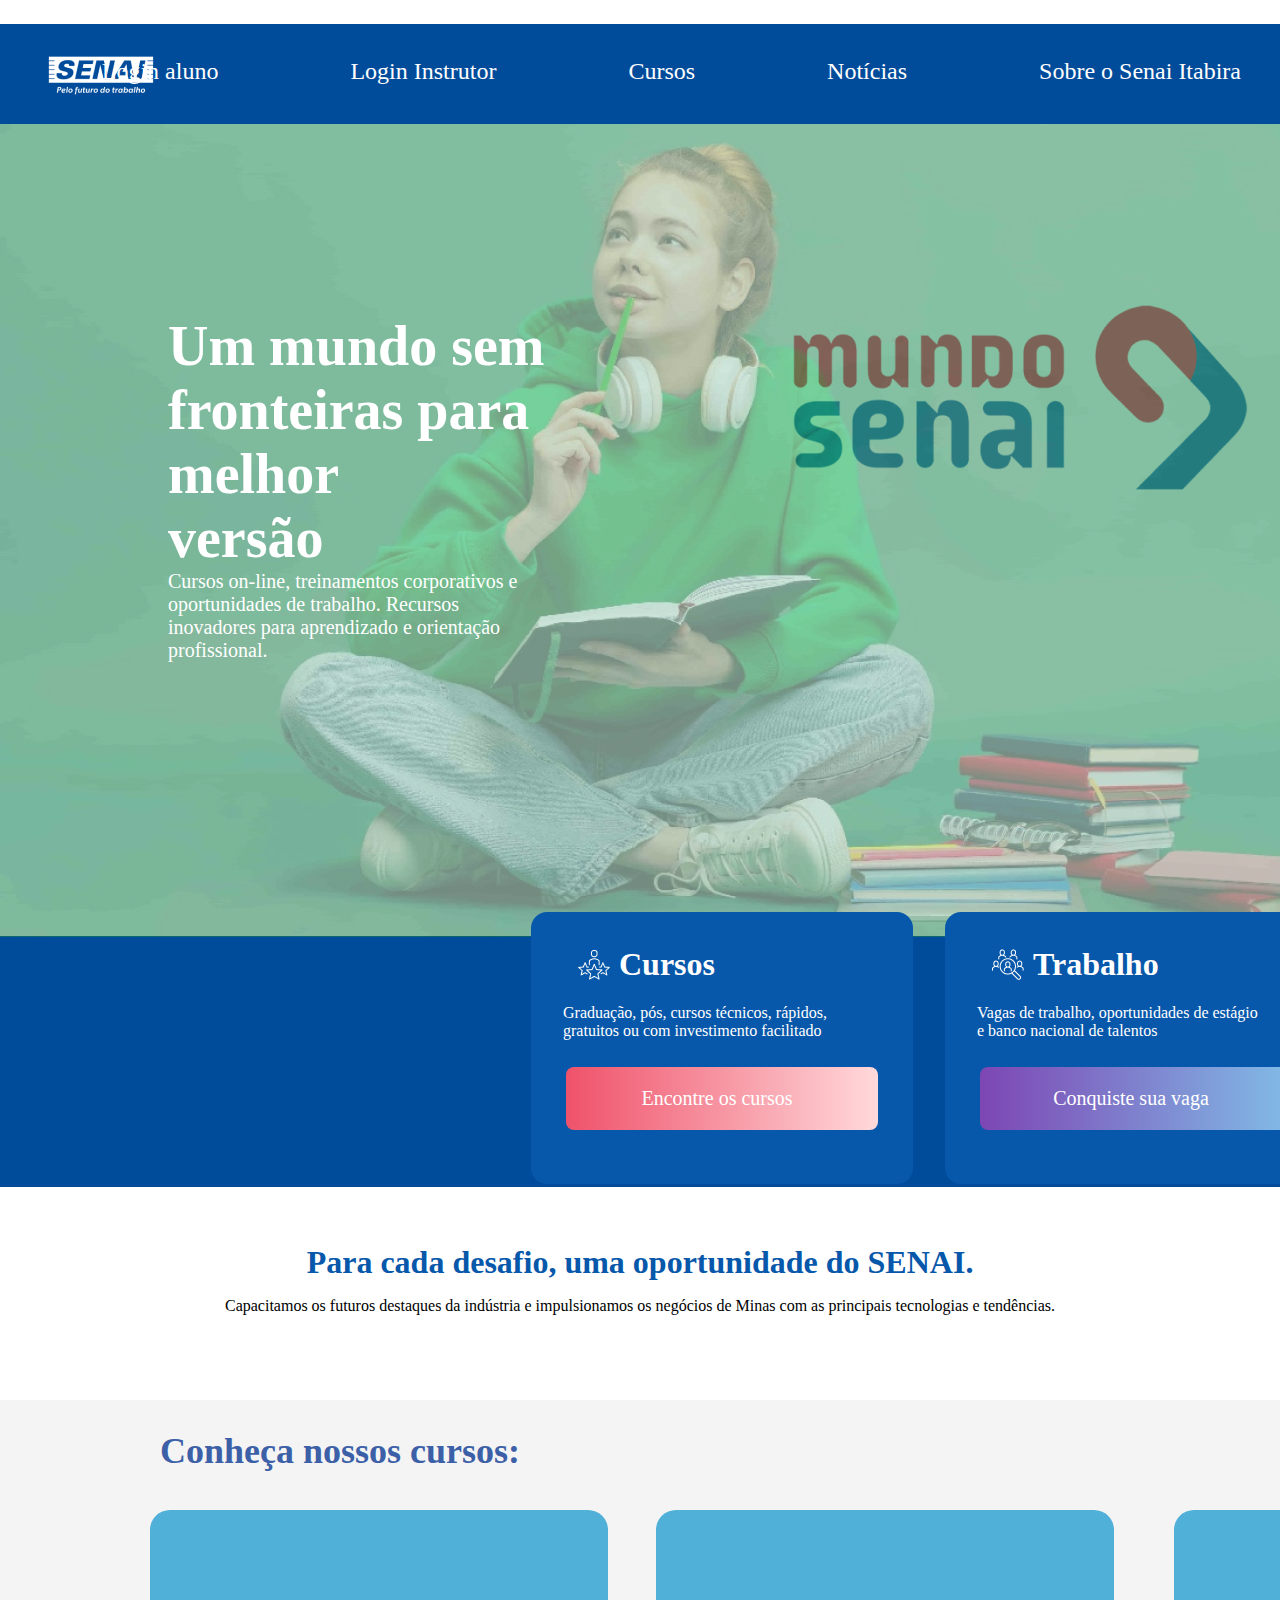
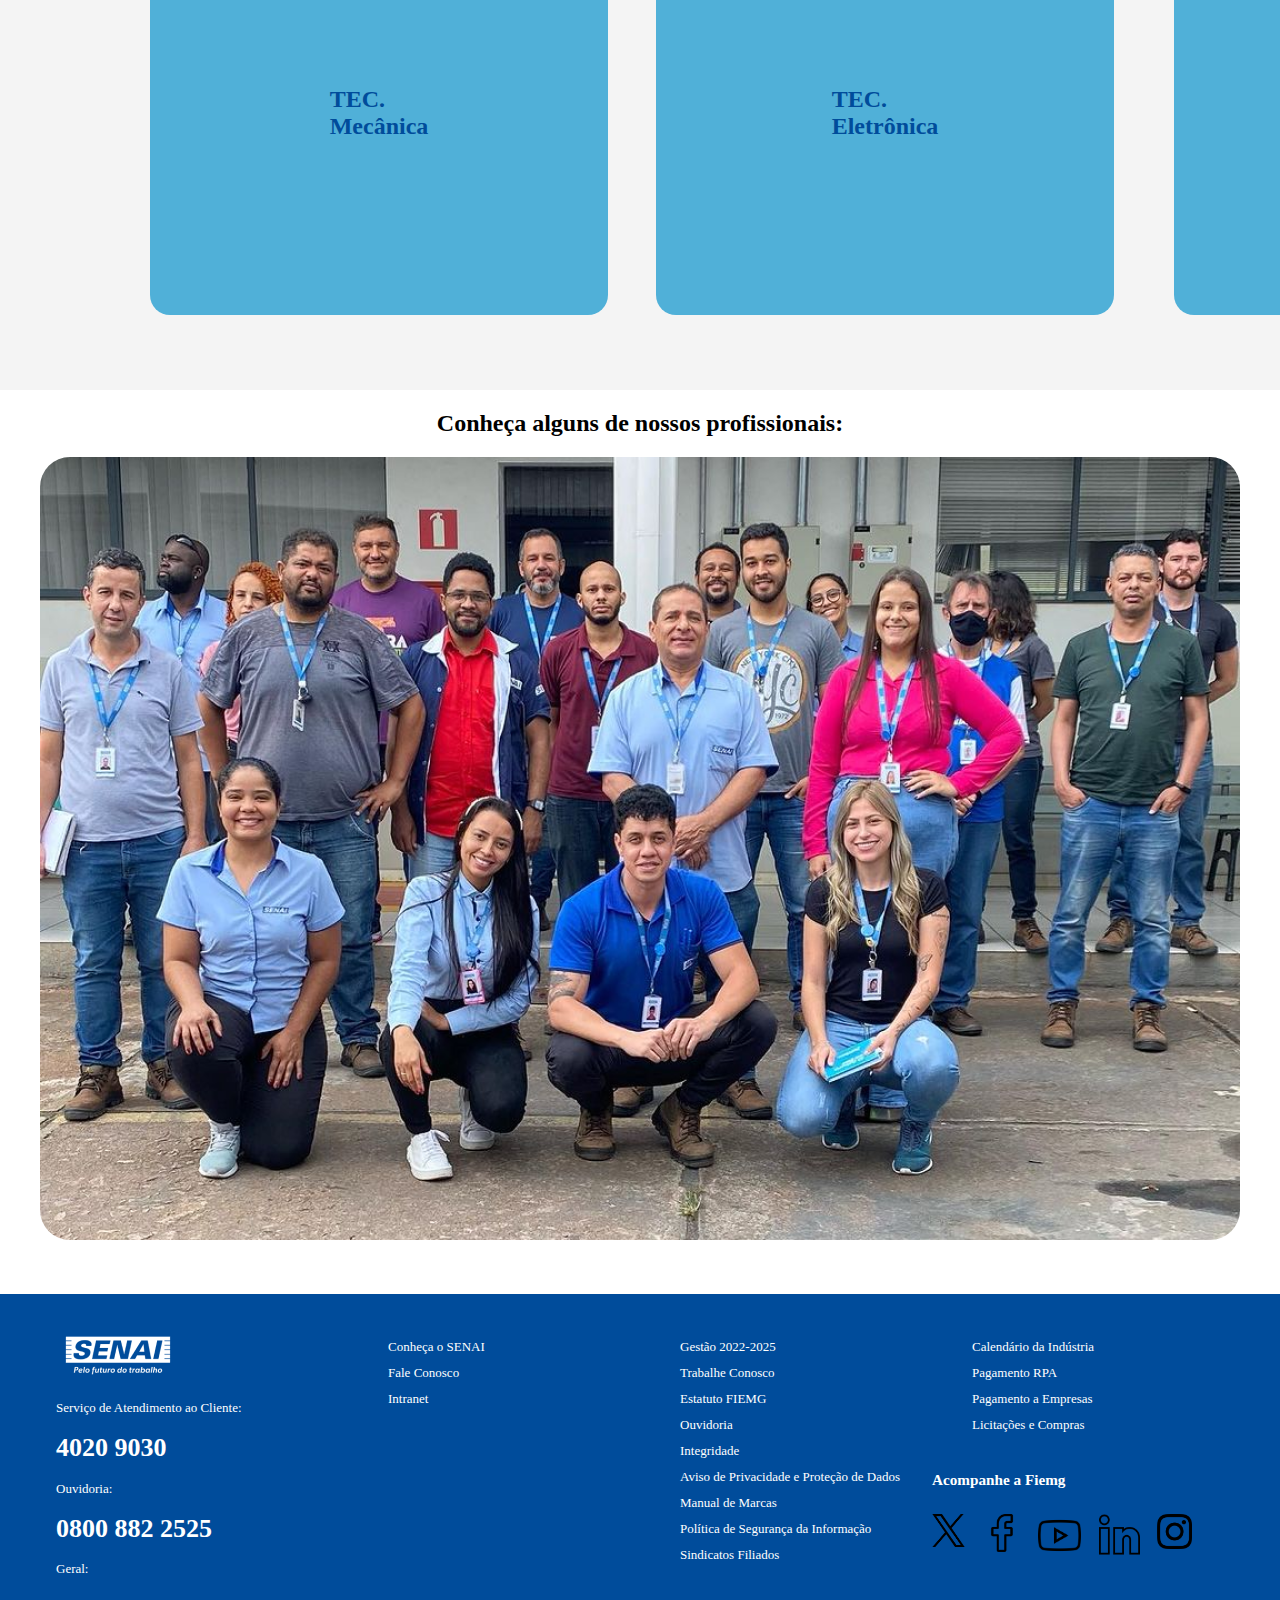
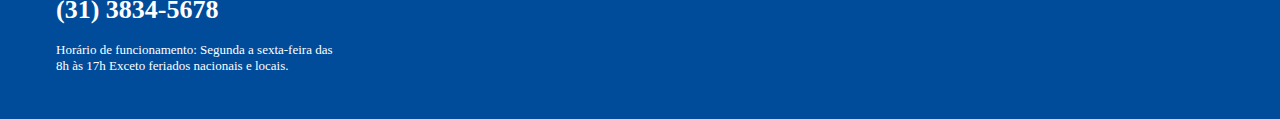
<file: index.html>
<!DOCTYPE html>
<html lang="pt-br">
<head>
    <meta charset="UTF-8">
    <meta name="viewport" content="width=device-width, initial-scale=1.0">
    <title>Senai</title>
    <link rel="stylesheet" href="style.css">
</head>
<body>
<header>


    <div class="Senai">
        <img src="image1.png" alt="Logo Senai">
    </div>
    <nav>
        <ul class="lista">
            <li><a href="aluno.html" class="link">Login aluno</a></li>
            <li><a href="instrutor.html" class="link">Login Instrutor</a></li>
            <li><a href="Cursos.html" class="link">Cursos</a></li>
            <li><a href="noticia.html" class="link">Notícias</a></li>
            <li><a href="sobre.html" class="link">Sobre o Senai Itabira</a></li>
        </ul>
    </nav>
</header>

<div class="img6">
    <img src="image2.png" alt="Banner Senai">
</div>

<div class="Banner">
    <div class="titulo">
        Um mundo sem<br> fronteiras para<br> melhor<br>versão
        <div class="txt">
            <span>
                Cursos on-line, treinamentos corporativos e<br> 
                oportunidades de trabalho. Recursos<br> 
                inovadores para aprendizado e orientação<br>
                profissional.
            </span>
            <div class="bx1">
                <img src="star.png" alt="Ícone de estrela">
                <div class="ttl">Cursos</div>
                <div class="txt2">
                    Graduação, pós, cursos técnicos, rápidos,<br>
                    gratuitos ou com investimento facilitado
                </div>
                <a href="Cursos.html" class="hu">
                    <div class="Encu">Encontre os cursos</div>
                </a>
            </div>
            <div class="bx2">
                <img src="lupa.png" alt="Ícone de lupa">
                <div class="ttl1">Trabalho</div>
                <div class="txt3">
                    Vagas de trabalho, oportunidades de estágio<br>
                    e banco nacional de talentos
                </div>
                <a href="#" class="hu">
                    <div class="Encu2">Conquiste sua vaga</div>
                </a>
            </div>
        </div>
    </div>
</div>

<div class="ms">
    <img src="image7.png" alt="Imagem ilustrativa">
</div>

<div class="fx"></div>

<div class="fx2">
    <div class="pcd">
        Para cada desafio, uma oportunidade do SENAI.
    </div>
    <div class="pde">
        Capacitamos os futuros destaques da indústria e 
        impulsionamos os negócios de Minas com as principais 
        tecnologias e tendências.
    </div>
</div>

<div class="fp">
    <div class="cnc">
        <h2>Conheça nossos cursos:</h2>
    </div>
</div>

<div class="fg">
    <div class="mec">
        <h2>TEC.<br>Mecânica</h2>
    </div>
    <div class="ele">
        <h2>TEC.<br>Eletrônica</h2>
    </div>
    <div class="aut">
        <h2>TEC.<br>Automação</h2>
    </div>
</div>

<div class="profissionais">
    <h2>Conheça alguns de nossos profissionais:</h2>
    <img src="senai.png" alt="Profissionais Senai">
</div>

<footer>
    <div id="footer_content">
        <div id="footer_contacts">
            <img src="image1.png" alt="Logo Senai">
            <p>Serviço de Atendimento ao Cliente:</p>
            <h1>4020 9030</h1>
            <p>Ouvidoria:</p>
            <h1>0800 882 2525</h1>
            <p>Geral:</p>
            <h1>(31) 3834-5678</h1>
            <p>Horário de funcionamento:
                Segunda a sexta-feira das 8h às 17h
                Exceto feriados nacionais e locais.</p>
        </div>
        <ul class="footer_list1">
            <li><a href="#" class="footer_link">Conheça o SENAI</a></li>
            <li><a href="#" class="footer_link">Fale Conosco</a></li>
            <li><a href="#" class="footer_link">Intranet</a></li>
        </ul>
        <ul class="footer_list2">
            <li><a href="#" class="footer_link">Gestão 2022-2025</a></li>
            <li><a href="#" class="footer_link">Trabalhe Conosco</a></li>
            <li><a href="#" class="footer_link">Estatuto FIEMG</a></li>
            <li><a href="#" class="footer_link">Ouvidoria</a></li>
            <li><a href="#" class="footer_link">Integridade</a></li>
            <li><a href="#" class="footer_link">Aviso de Privacidade e Proteção de Dados</a></li>
            <li><a href="#" class="footer_link">Manual de Marcas</a></li>
            <li><a href="#" class="footer_link">Política de Segurança da Informação</a></li>
            <li><a href="#" class="footer_link">Sindicatos Filiados</a></li>
        </ul>
        <div class="final">
            <ul class="footer_list3">
                <li><a href="#" class="footer_link">Calendário da Indústria</a></li>
                <li><a href="#" class="footer_link">Pagamento RPA</a></li>
                <li><a href="#" class="footer_link">Pagamento a Empresas</a></li>
                <li><a href="#" class="footer_link">Licitações e Compras</a></li>
            </ul>
            <h3>Acompanhe a Fiemg</h3>
            <div id="footer_social_media">
                <a href="#" class="footer-link" id="twitter">
                    <img src="x.png" alt="Twitter" height="33px">
                </a>
                <a href="#" class="footer-link" id="facebook">
                    <img src="face.png" alt="Facebook" height="38px">
                </a>
                <a href="#" class="footer-link" id="youtube">
                    <img src="you.png" alt="YouTube" height="43">
                </a>
                <a href="#" class="footer-link" id="Linkedin">
                    <img src="ln.png" alt="LinkedIn" height="41">
                </a>
                <a href="#" class="footer-link" id="instagram">
                    <img src="instagram.png" alt="Instagram" height="35px">
                </a>
            </div>
        </div>
    </div>
</footer>

</body>
</html>
</file>
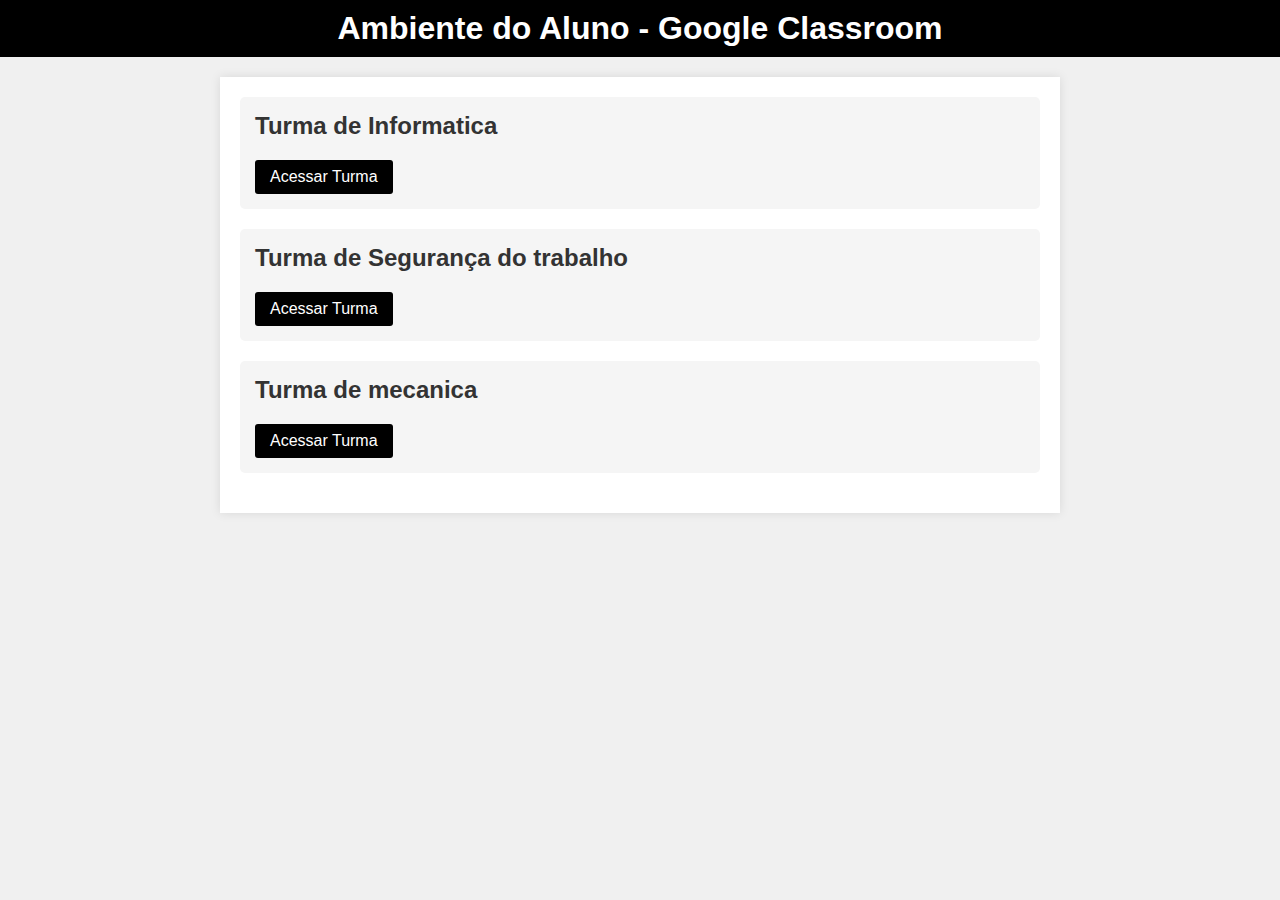
<file: aluno.html>
<!DOCTYPE html>
<html lang="pt-br">
<head>
    <meta charset="UTF-8">
    <meta name="viewport" content="width=device-width, initial-scale=1.0">
    <title>Google Classroom - Ambiente do Aluno</title>
    <link rel="stylesheet" href="stylee.css">
</head>
<body>
    <header>
        <h1>Ambiente do Aluno - Google Classroom</h1>
    </header>
    
    <main>
        <section class="turma">
            <h2>Turma de Informatica</h2>
           
            <a href="#" class="btn">Acessar Turma</a>
        </section>
        
        <section class="turma">
            <h2>Turma de Segurança do trabalho</h2>
         
            <a href="#" class="btn">Acessar Turma</a>
        </section>
        
        <section class="turma">
            <h2>Turma de mecanica</h2>
            
            <a href="#" class="btn">Acessar Turma</a>
        </section>
    </main>
</body>
</html>
</file>
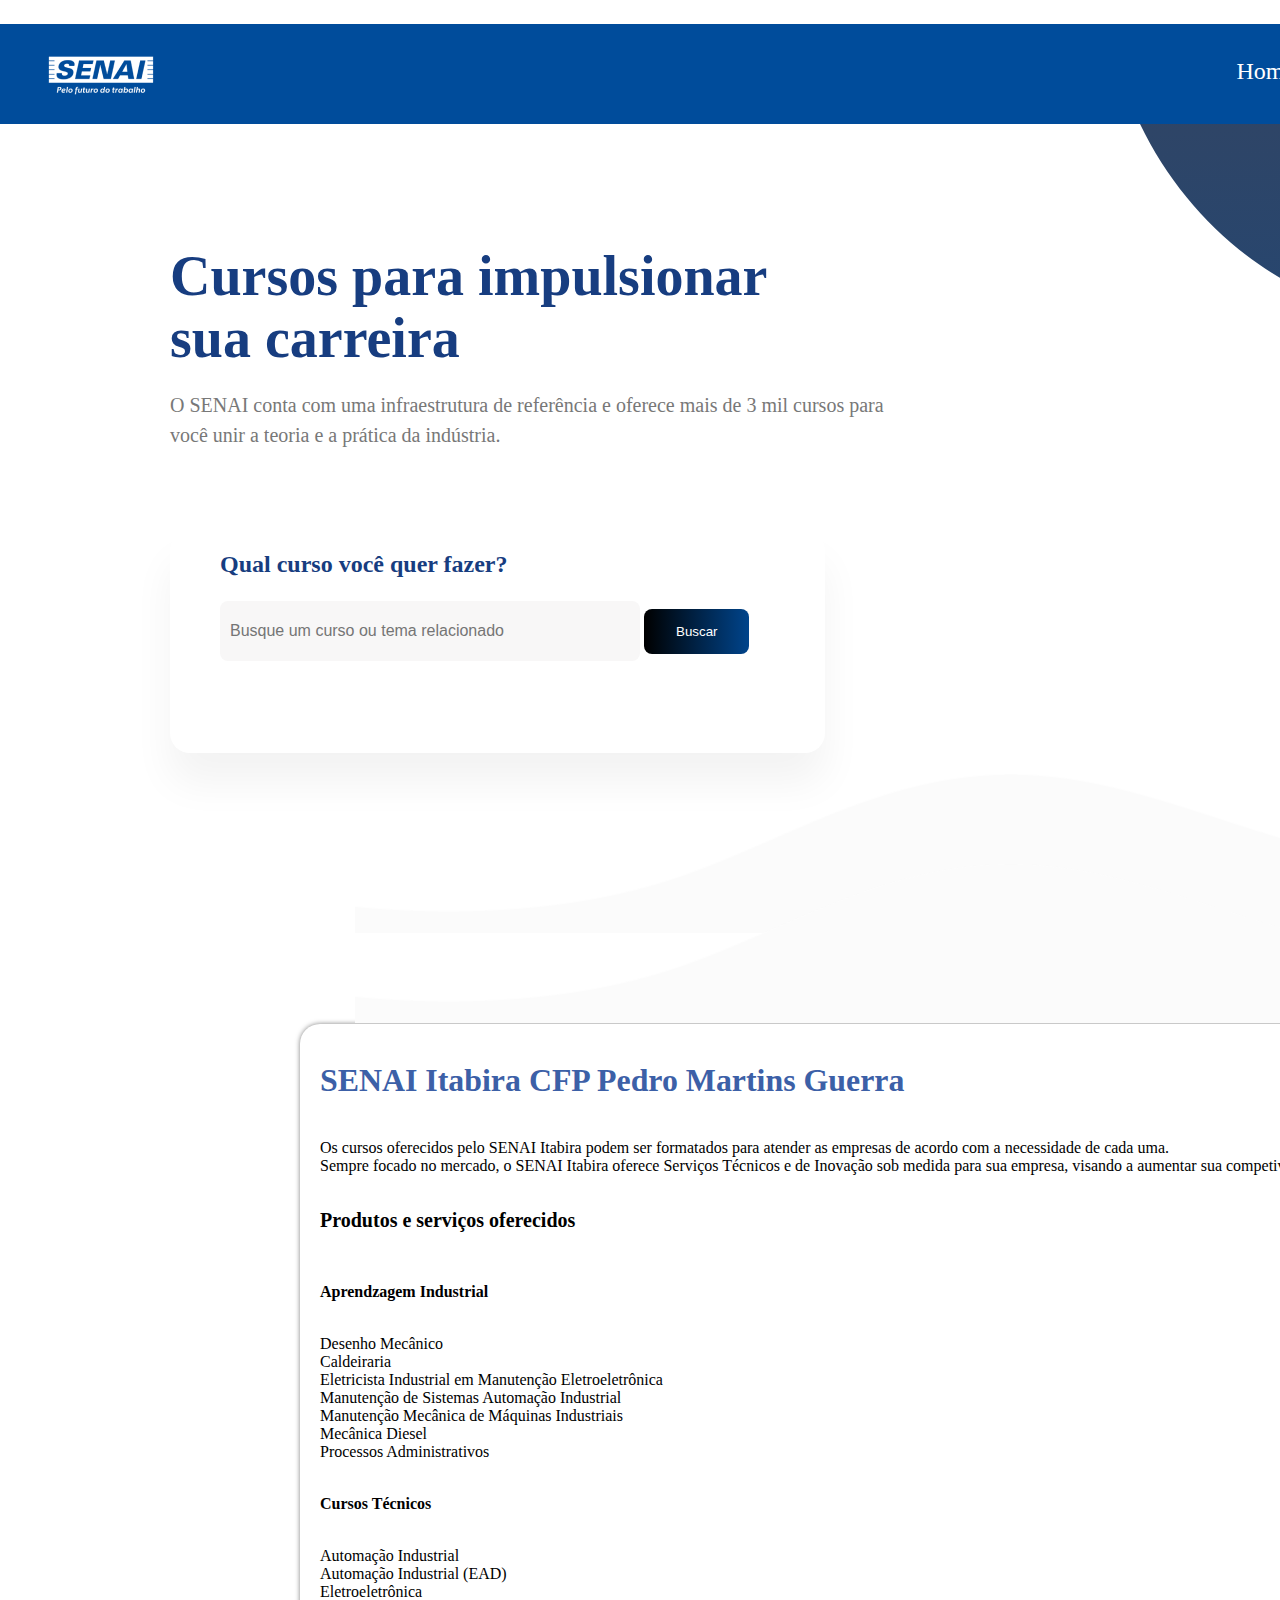
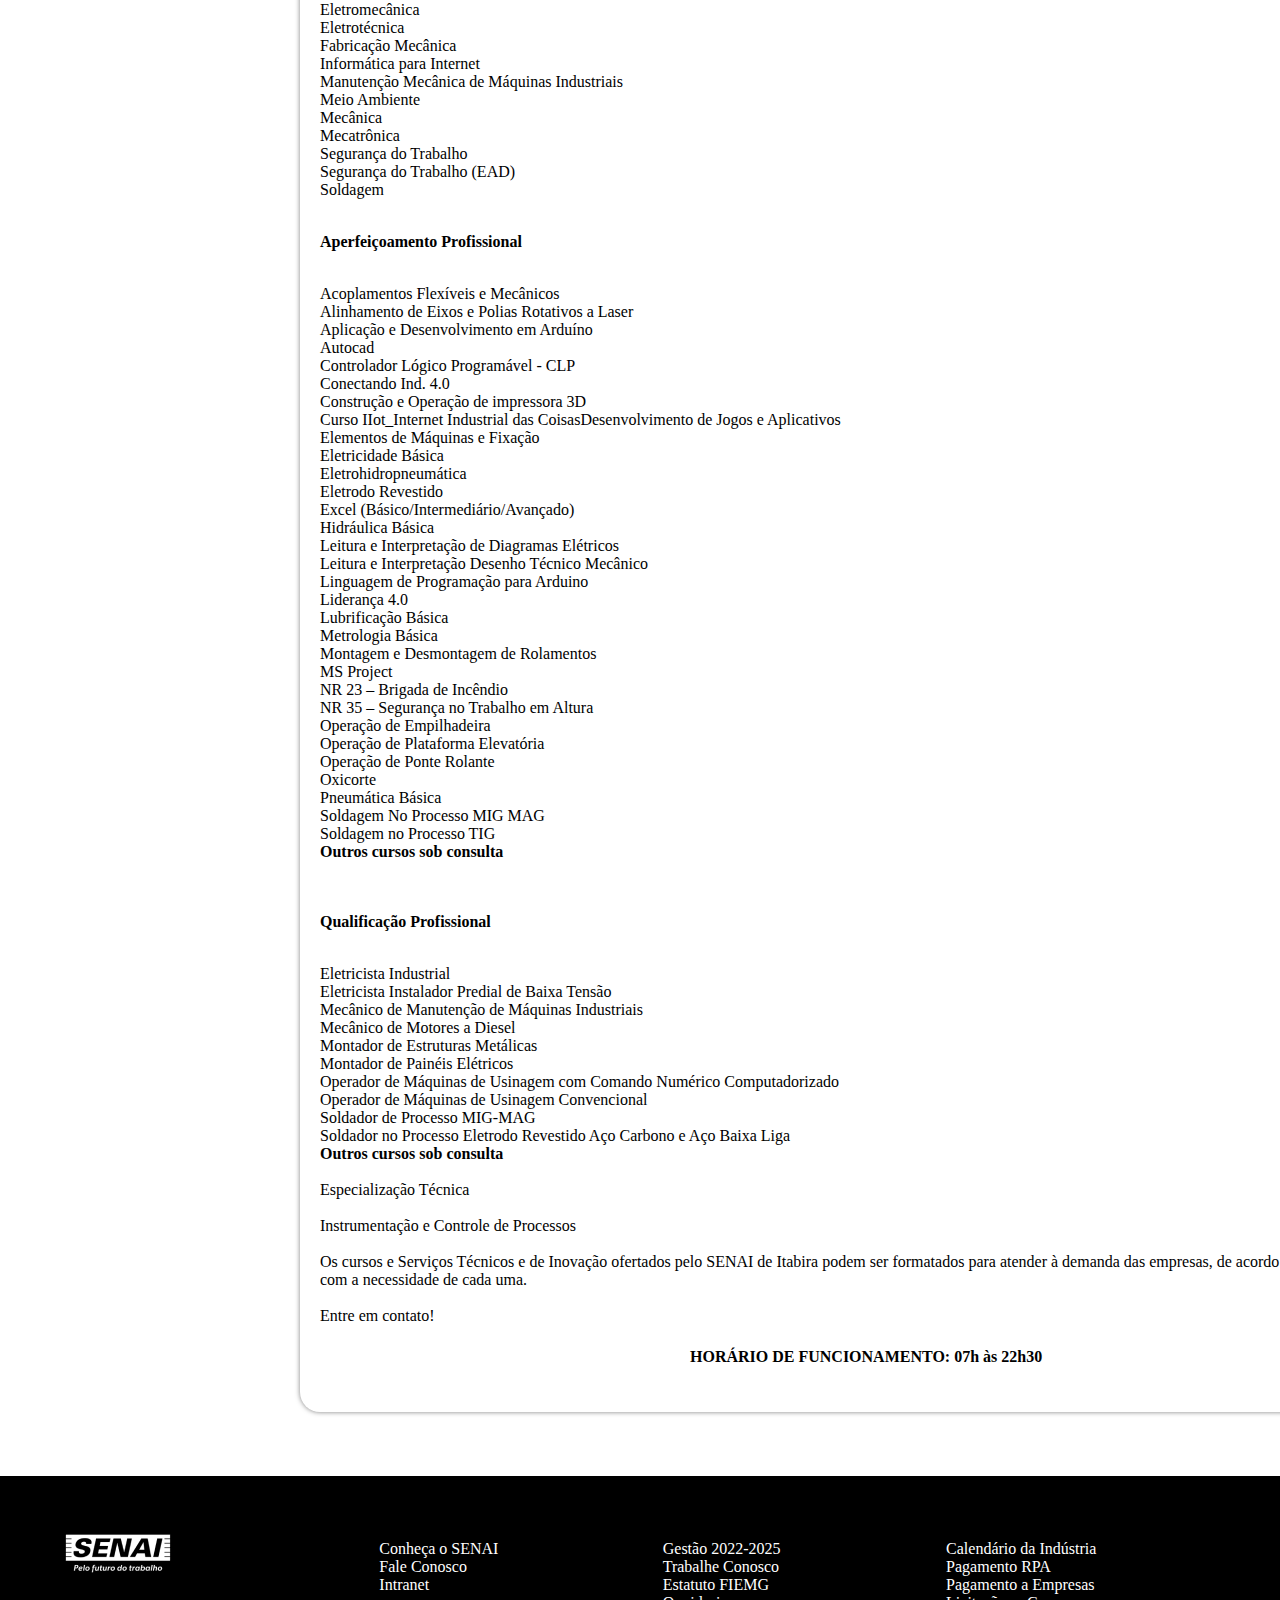
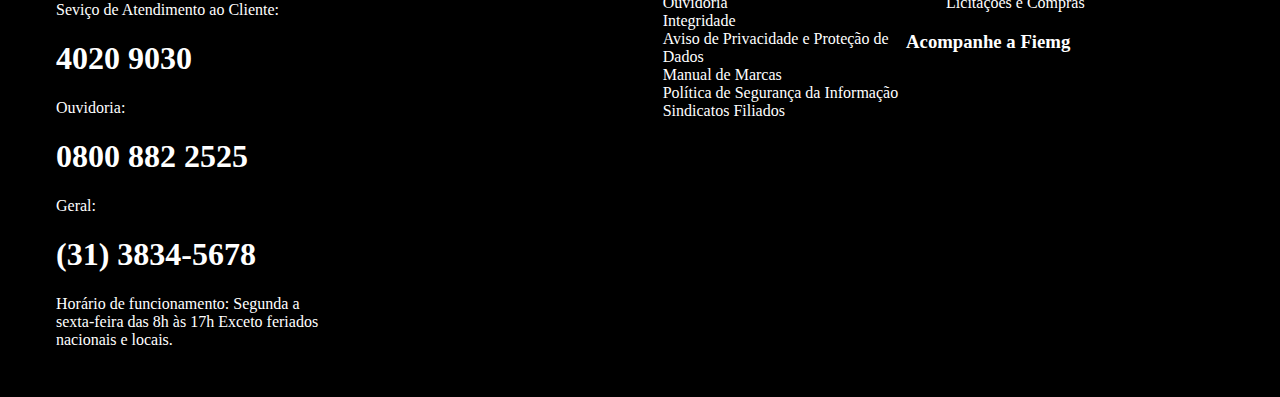
<file: Cursos.html>
<!DOCTYPE html>
<html lang="pt-br" >
    <head>
    <meta charset="UTF-8">
    <title>Cursos</title>
    <link rel="stylesheet" href="stylec.css">
  </head>
  <body>
    <header>
        <div class="Senai">
            <img src="image1.png" alt="">
          </div>
          <a href="" class="link">
            <ul class="lista">
              <li><a href="index.html" class="link">Home</a></li>
              <li><a href="noticia.html" class="link">Noticias</a></li>
              <li>Sobre o Senai Itabira</li>
            </ul>
          </a>
    </header>
    <div class="pgn">
      <div class="v1">
        <svg xmlns="http://www.w3.org/2000/svg" width="860" height="898" viewBox="0 0 860 898" fill="none">
          <path d="M48.108 -387.332C-4.56011 -279.155 -14.1067 -150.076 22.5604 -42.5512C59.2405 64.9398 141.541 149.056 242.38 182.044C327.536 209.912 431.22 207.196 488.102 279.706C535.097 339.61 534.391 434.241 581.236 494.246C646.785 578.156 778.921 564.16 851.318 640.927C995.78 794.063 1026.14 897.272 1256.12 943.431L1678.58 139.854L48.108 -387.332Z" fill="url(#paint0_linear_43_15)"/>
          <defs>
          <linearGradient id="paint0_linear_43_15" x1="1433.07" y1="1132.49" x2="1407.31" y2="-804.413" gradientUnits="userSpaceOnUse">
          <stop stop-color="#004C9B"/>
          <stop offset="0.9999" stop-color="#4E4043"/>
          <stop offset="1" stop-color="#F57C83"/>
          </linearGradient>
          </defs>
          </svg>
      </div>
      <div class="v2">
        <svg xmlns="http://www.w3.org/2000/svg" width="639" height="852" viewBox="0 0 639 852" fill="none">
          <path d="M53.177 -607C1.66663 -526.333 -12.9594 -423.121 14.1216 -331.326C41.1608 -239.553 109.428 -160.773 196.419 -120.919C269.897 -87.2692 361.126 -75.9384 407.608 -9.8197C446 44.7845 440.821 121.264 479.117 175.956C532.671 252.404 649.43 258.329 709.351 329.882C771.743 404.37 748.353 515.357 766.04 610.865C786.392 720.534 869.446 816.271 975.131 851.879L1460.35 32.3127L53.177 -607Z" fill="url(#paint0_linear_43_16)"/>
          <defs>
          <linearGradient id="paint0_linear_43_16" x1="1036.13" y1="1013.29" x2="1184.94" y2="-958.97" gradientUnits="userSpaceOnUse">
          <stop stop-color="#004C9B"/>
          <stop offset="0.9999" stop-color="#173D80"/>
          <stop offset="1" stop-color="#F57C83"/>
          </linearGradient>
          </defs>
          </svg>
      </div>
      <div class="v3">
        <svg xmlns="http://www.w3.org/2000/svg" width="672" height="883" viewBox="0 0 672 883" fill="none">
          <path d="M498.013 315.903L325.442 133.027C325.442 133.027 302.105 114.066 278.147 106.115L260.342 104.892C220.42 103.669 192.782 133.639 194.012 132.416C141.806 203.976 197.693 252.907 197.693 252.907L327.282 387.464C346.938 402.755 359.832 425.997 359.832 452.297C359.832 497.557 322.981 533.643 277.538 533.643C254.81 533.643 233.935 524.469 219.19 509.79L218.58 510.402L93.2921 387.464C88.9907 383.183 68.1041 361.164 64.4232 356.883C25.7316 311.622 2.39355 252.906 2.39355 189.296C2.39355 101.222 46.6075 23.5454 115.399 -24.7732C116.629 -24.7732 117.239 -25.3849 117.86 -25.9965C119.079 -26.6081 120.31 -27.8314 121.54 -28.4431C157.161 -51.6849 186.64 -60.2477 186.64 -60.2477C260.342 -83.4896 322.371 -71.8686 369.045 -51.6849C397.914 -40.0639 423.701 -22.9384 446.428 -2.75462C454.41 3.97328 477.747 30.5825 477.747 30.5825L722.801 302.145C722.801 302.145 880.639 451.994 716.66 612.241L457.481 881.358H213.048C213.669 880.135 214.888 879.523 215.509 878.3L579.088 513.157C579.088 513.157 632.514 453.829 574.177 396.336L498.024 315.602" stroke="#004C9B" stroke-width="3.04713"/>
          </svg>
      </div>
      <div class="v4">
        <img src="cara.png" alt="">
      </div>
      <div class="v5">
        <img src="onda.png" alt="">
      </div>
      <div class="v6">
        <img src="onda.png" alt="">
      </div>
      <div class="txt">
        <h1>Cursos para impulsionar
        sua carreira</h1>
        <h2>O SENAI conta com uma infraestrutura de referência e oferece mais de 3 mil cursos para<br>
        você unir a teoria e a prática da indústria.</h2>
      </div>
      <div class="qd">
        <h1>Qual curso você quer fazer?</h1>
        <div class="search-container">
          <input type="text" id="searchInput" placeholder="Busque um curso ou tema relacionado">
          <button onclick="search()">Buscar</button>
      </div>
      </div>
    </div>
    <div class="bx">
      <div id="textoSenai"></div>
      
    </div>
    <div class="rt">
      <div class="r1">
        
      </div>
    </div>
    <footer>
      <div id="footer_content">
          <div id="footer_contacts">
              <img src="image1.png">
              <p>Seviço de Atendimento ao Cliente:</p>
              <h1>4020 9030</h1>
              <p>Ouvidoria:</p>
              <h1>0800 882 2525</h1>
              <p>Geral:</p>
              <h1>(31) 3834-5678</h1>
              <p2>Horário de funcionamento:
                  Segunda a sexta-feira das 8h às 17h
                  Exceto feriados nacionais e locais.</p2>
          </div>
          <ul class="footer_list1">
              <li>
                  <a href="" class="footer_link">Conheça o SENAI</a>
              </li>
              <li>
                  <a href="" class="footer_link">Fale Conosco</a>
              </li>
              <li>
                  <a href="" class="footer_link">Intranet</a>
              </li>
          </ul>
          <ul class="footer_list2">
              <li>
                  <a href="" class="footer_link">Gestão 2022-2025</a>
              </li>
              <li>
                  <a href="" class="footer_link">Trabalhe Conosco</a>
              </li>
              <li>
                  <a href="" class="footer_link">Estatuto FIEMG</a>
              </li>
              <li>
                  <a href="" class="footer_link">Ouvidoria</a>
              </li>
              <li>
                  <a href="" class="footer_link">Integridade</a>
              </li>
              <li>
                  <a href="" class="footer_link">Aviso de Privacidade e Proteção de Dados</a>
              </li>
              <li>
                  <a href="" class="footer_link">Manual de Marcas</a>
              </li>
              <li>
                  <a href="" class="footer_link">Política de Segurança da Informação</a>
              </li>
              <li>
                  <a href="" class="footer_link">Sindicatos Filiados</a>
              </li>
          </ul>
      <div class="final">
          <ul class="footer_list3">
              <li>
                  <a href="" class="footer_link">Calendário da Indústria</a>
              </li>
              <li>
                  <a href="" class="footer_link">Pagamento RPA</a>
              </li>
              <li>
                  <a href="" class="footer_link">Pagamento a Empresas</a>
              </li>
              <li>
                  <a href="" class="footer_link">Licitações e Compras</a>
              </li>
          </ul>
          <h3>Acompanhe a Fiemg</h3>
          <div id="footer_social_media">
              <a href="#" class="footer-link" id="twitter">
                <img src="x.png" height="33px">
              </a>
              <a href="#" class="footer-link" id="facebook">
                  <img src="face.png" height="38px">
              </a>
              <a href="#" class="footer-link" id="youtube">
                  <img src="you.png" height="43">
              </a>
              <a href="#" class="footer-link" id="Linkedin">
                  <img src="ln.png" height="41">
              </a>
              <a href="#" class="footer-link" id="instagram">
                  <img src="instagram.png" height="35px">
              </a>
          </div>
      </div>
      </div>
  </footer>
    <script src="script.js"></script>
  </body>
</html>
</file>
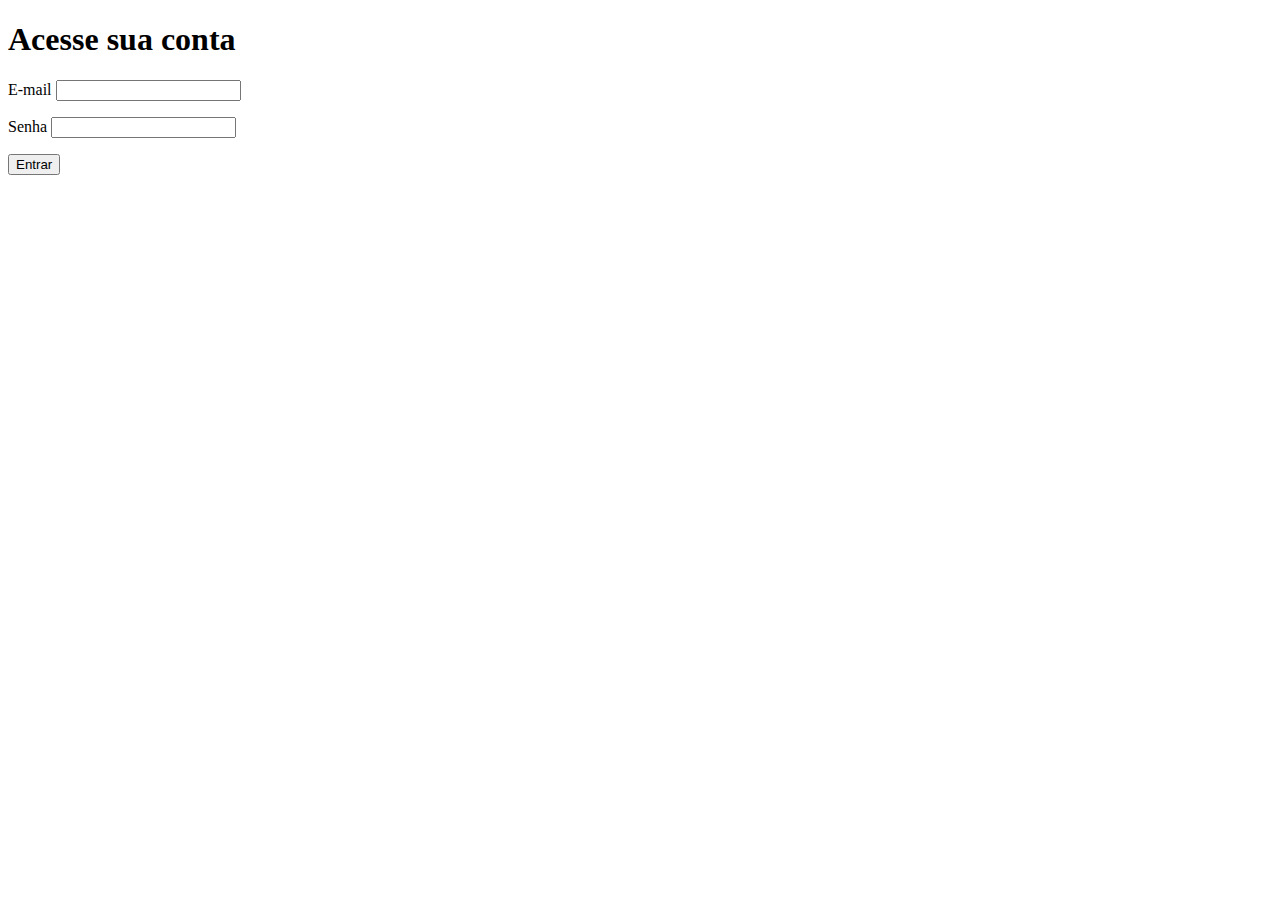
<file: indexi.html>
<!DOCTYPE html>
<html lang="pt-br">
<head>
    <meta charset="UTF-8">
    <meta http-equiv="X-UA-Compatible" content="IE=edge">
    <meta name="viewport" content="width=device-width, initial-scale=1.0">
    <title>Login</title>
</head>
<body>
    <h1>Acesse sua conta</h1>
    <form action="login.php" method="POST">
        <p>
            <label>E-mail</label>
            <input type="email" name="email" required>
        </p>
        <p>
            <label>Senha</label>
            <input type="password" name="senha" required>
        </p>
        <p>
            <button type="submit">Entrar</button>
        </p>
    </form>
</body>
</html>
</file>
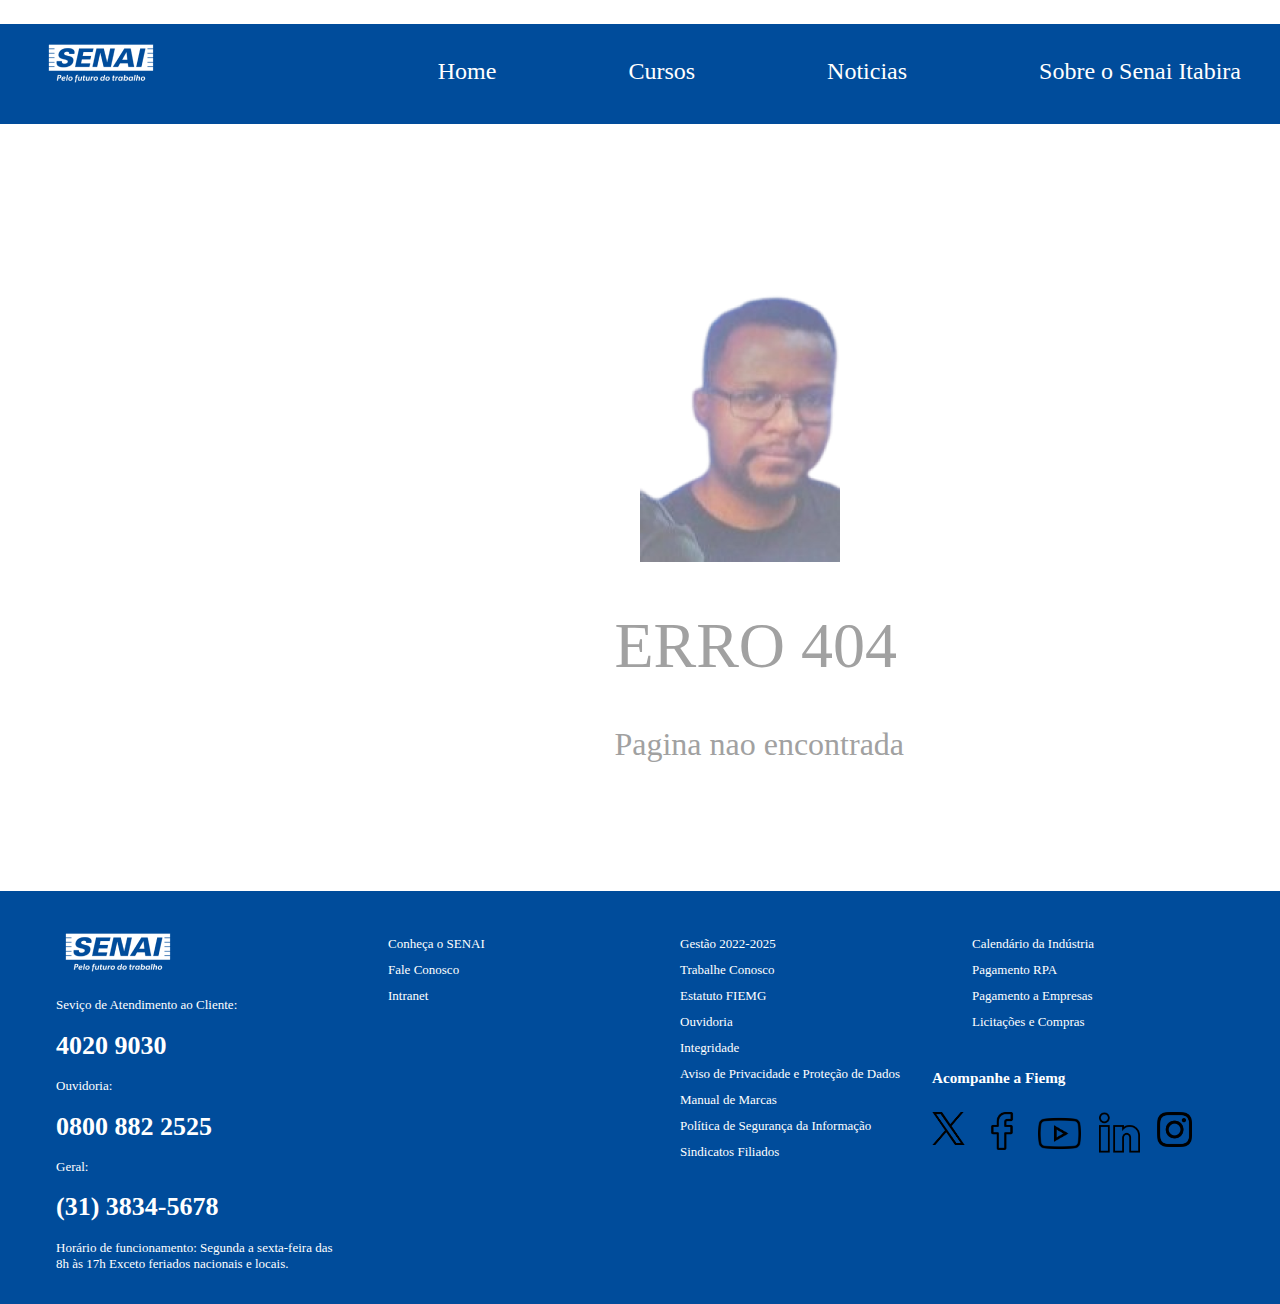
<file: informatica.html>
<!DOCTYPE html>
<html lang="pt-br" >
    <head>
    <meta charset="UTF-8">
    <title>Cursos</title>
    <link rel="stylesheet" href="stylei.css">
  </head>
  <body>
    <div class="Senai">
      <img src="image1.png" alt="">
    </div>
    <header>
          <a href="" class="link">
            <ul class="lista">
              <li><a href="index.html" class="link">Home</a></li>
              <li><a href="Cursos.html" class="link">Cursos</a></li>
              <li><a href="noticia.html" class="link">Noticias</a></li>
              <li>Sobre o Senai Itabira</li>
            </ul>
          </a>
    </header>
    <div class="matusa">
      <img src="matusa.png">
      <h1>ERRO 404</h1>
      <h2>Pagina nao encontrada</h2>
    </div>
    <footer>
      <div id="footer_content">
          <div id="footer_contacts">
              <img src="image1.png">
              <p>Seviço de Atendimento ao Cliente:</p>
              <h1>4020 9030</h1>
              <p>Ouvidoria:</p>
              <h1>0800 882 2525</h1>
              <p>Geral:</p>
              <h1>(31) 3834-5678</h1>
              <p2>Horário de funcionamento:
                  Segunda a sexta-feira das 8h às 17h
                  Exceto feriados nacionais e locais.</p2>
          </div>
          <ul class="footer_list1">
              <li>
                  <a href="" class="footer_link">Conheça o SENAI</a>
              </li>
              <li>
                  <a href="" class="footer_link">Fale Conosco</a>
              </li>
              <li>
                  <a href="" class="footer_link">Intranet</a>
              </li>
          </ul>
          <ul class="footer_list2">
              <li>
                  <a href="" class="footer_link">Gestão 2022-2025</a>
              </li>
              <li>
                  <a href="" class="footer_link">Trabalhe Conosco</a>
              </li>
              <li>
                  <a href="" class="footer_link">Estatuto FIEMG</a>
              </li>
              <li>
                  <a href="" class="footer_link">Ouvidoria</a>
              </li>
              <li>
                  <a href="" class="footer_link">Integridade</a>
              </li>
              <li>
                  <a href="" class="footer_link">Aviso de Privacidade e Proteção de Dados</a>
              </li>
              <li>
                  <a href="" class="footer_link">Manual de Marcas</a>
              </li>
              <li>
                  <a href="" class="footer_link">Política de Segurança da Informação</a>
              </li>
              <li>
                  <a href="" class="footer_link">Sindicatos Filiados</a>
              </li>
          </ul>
      <div class="final">
          <ul class="footer_list3">
              <li>
                  <a href="" class="footer_link">Calendário da Indústria</a>
              </li>
              <li>
                  <a href="" class="footer_link">Pagamento RPA</a>
              </li>
              <li>
                  <a href="" class="footer_link">Pagamento a Empresas</a>
              </li>
              <li>
                  <a href="" class="footer_link">Licitações e Compras</a>
              </li>
          </ul>
          <h3>Acompanhe a Fiemg</h3>
        <div id="footer_social_media">
            <a href="#" class="footer-link" id="twitter">
              <img src="x.png" height="33px">
            </a>
            <a href="#" class="footer-link" id="facebook">
                <img src="face.png" height="38px">
            </a>
            <a href="#" class="footer-link" id="youtube">
                <img src="you.png" height="43">
            </a>
            <a href="#" class="footer-link" id="Linkedin">
                <img src="ln.png" height="41">
            </a>
            <a href="#" class="footer-link" id="instagram">
                <img src="instagram.png" height="35px">
            </a>
        </div>
      </div>
      </div>
  </footer>
    </body>
</html>
</file>
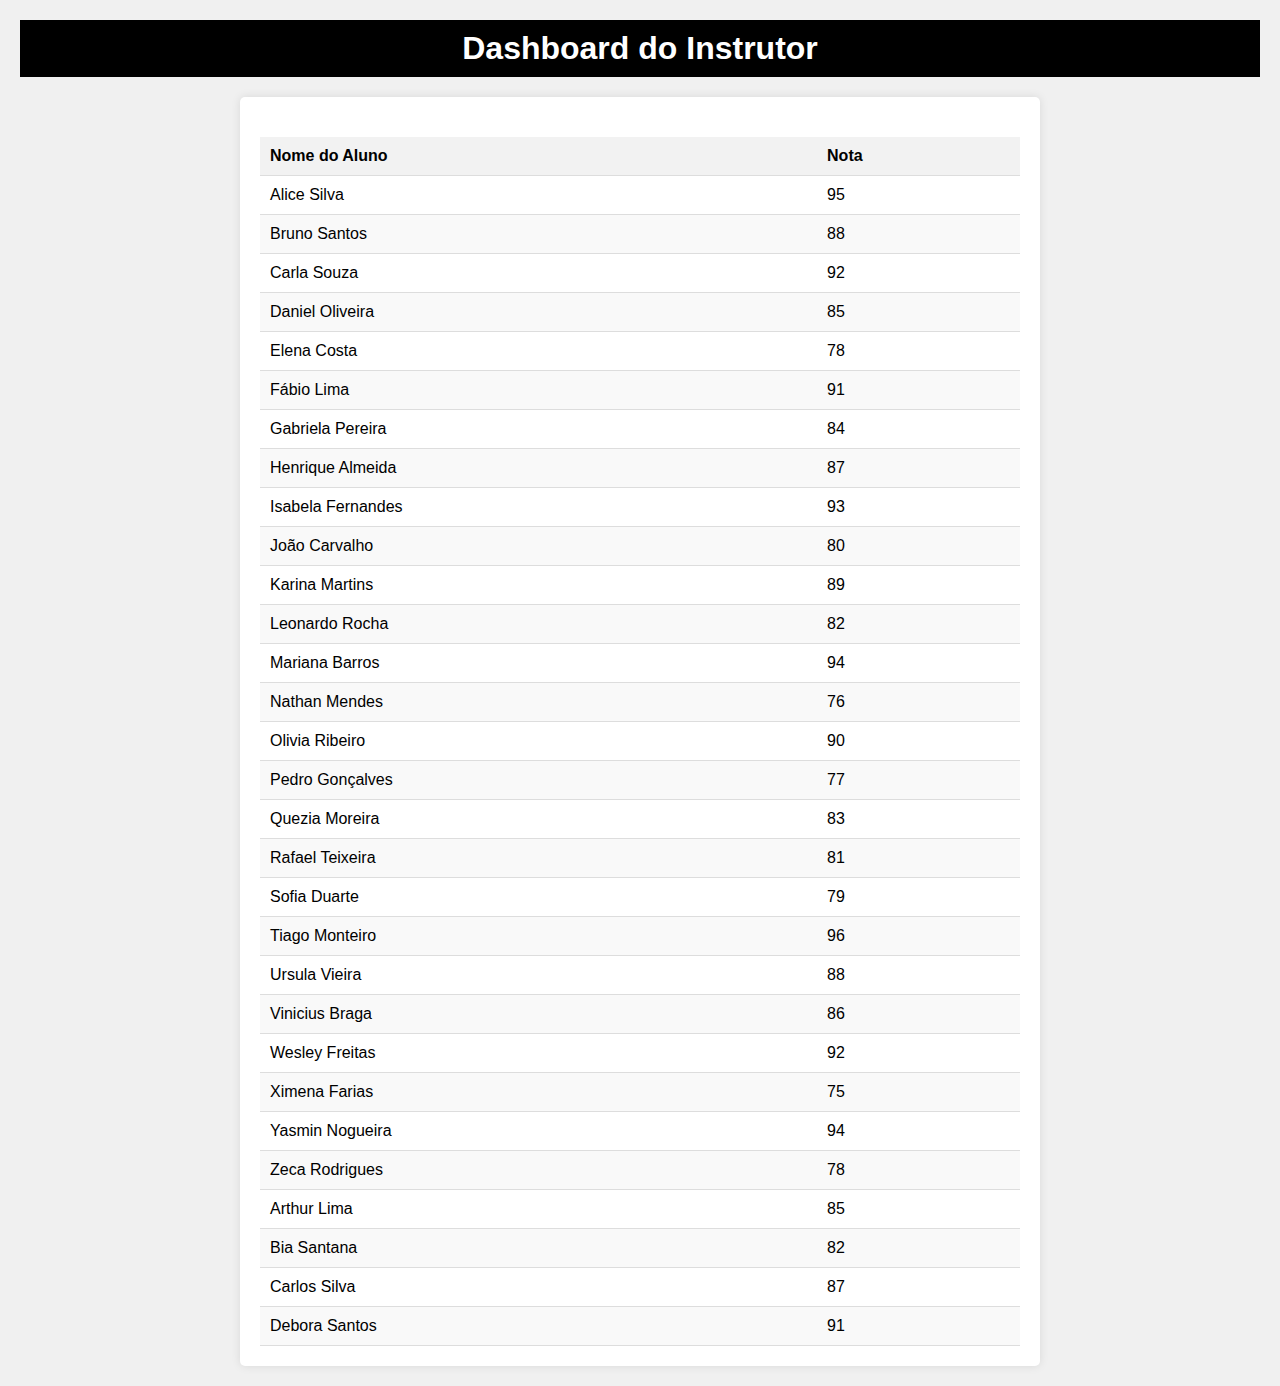
<file: instrutor.html>
<!DOCTYPE html>
<html lang="pt-br">
<head>
    <meta charset="UTF-8">
    <meta name="viewport" content="width=device-width, initial-scale=1.0">
    <title>Dashboard do Instrutor</title>
    <link rel="stylesheet" href="styless.css">
</head>
<body>
    <header>
        <h1>Dashboard do Instrutor</h1>
    </header>
    <main>
        <table>
            <thead>
                <tr>
                    <th>Nome do Aluno</th>
                    <th>Nota</th>
                </tr>
            </thead>
            <tbody>
                <tr><td>Alice Silva</td><td>95</td></tr>
                <tr><td>Bruno Santos</td><td>88</td></tr>
                <tr><td>Carla Souza</td><td>92</td></tr>
                <tr><td>Daniel Oliveira</td><td>85</td></tr>
                <tr><td>Elena Costa</td><td>78</td></tr>
                <tr><td>Fábio Lima</td><td>91</td></tr>
                <tr><td>Gabriela Pereira</td><td>84</td></tr>
                <tr><td>Henrique Almeida</td><td>87</td></tr>
                <tr><td>Isabela Fernandes</td><td>93</td></tr>
                <tr><td>João Carvalho</td><td>80</td></tr>
                <tr><td>Karina Martins</td><td>89</td></tr>
                <tr><td>Leonardo Rocha</td><td>82</td></tr>
                <tr><td>Mariana Barros</td><td>94</td></tr>
                <tr><td>Nathan Mendes</td><td>76</td></tr>
                <tr><td>Olivia Ribeiro</td><td>90</td></tr>
                <tr><td>Pedro Gonçalves</td><td>77</td></tr>
                <tr><td>Quezia Moreira</td><td>83</td></tr>
                <tr><td>Rafael Teixeira</td><td>81</td></tr>
                <tr><td>Sofia Duarte</td><td>79</td></tr>
                <tr><td>Tiago Monteiro</td><td>96</td></tr>
                <tr><td>Ursula Vieira</td><td>88</td></tr>
                <tr><td>Vinicius Braga</td><td>86</td></tr>
                <tr><td>Wesley Freitas</td><td>92</td></tr>
                <tr><td>Ximena Farias</td><td>75</td></tr>
                <tr><td>Yasmin Nogueira</td><td>94</td></tr>
                <tr><td>Zeca Rodrigues</td><td>78</td></tr>
                <tr><td>Arthur Lima</td><td>85</td></tr>
                <tr><td>Bia Santana</td><td>82</td></tr>
                <tr><td>Carlos Silva</td><td>87</td></tr>
                <tr><td>Debora Santos</td><td>91</td></tr>
            </tbody>
        </table>
    </main>
</body>
</html>
</file>
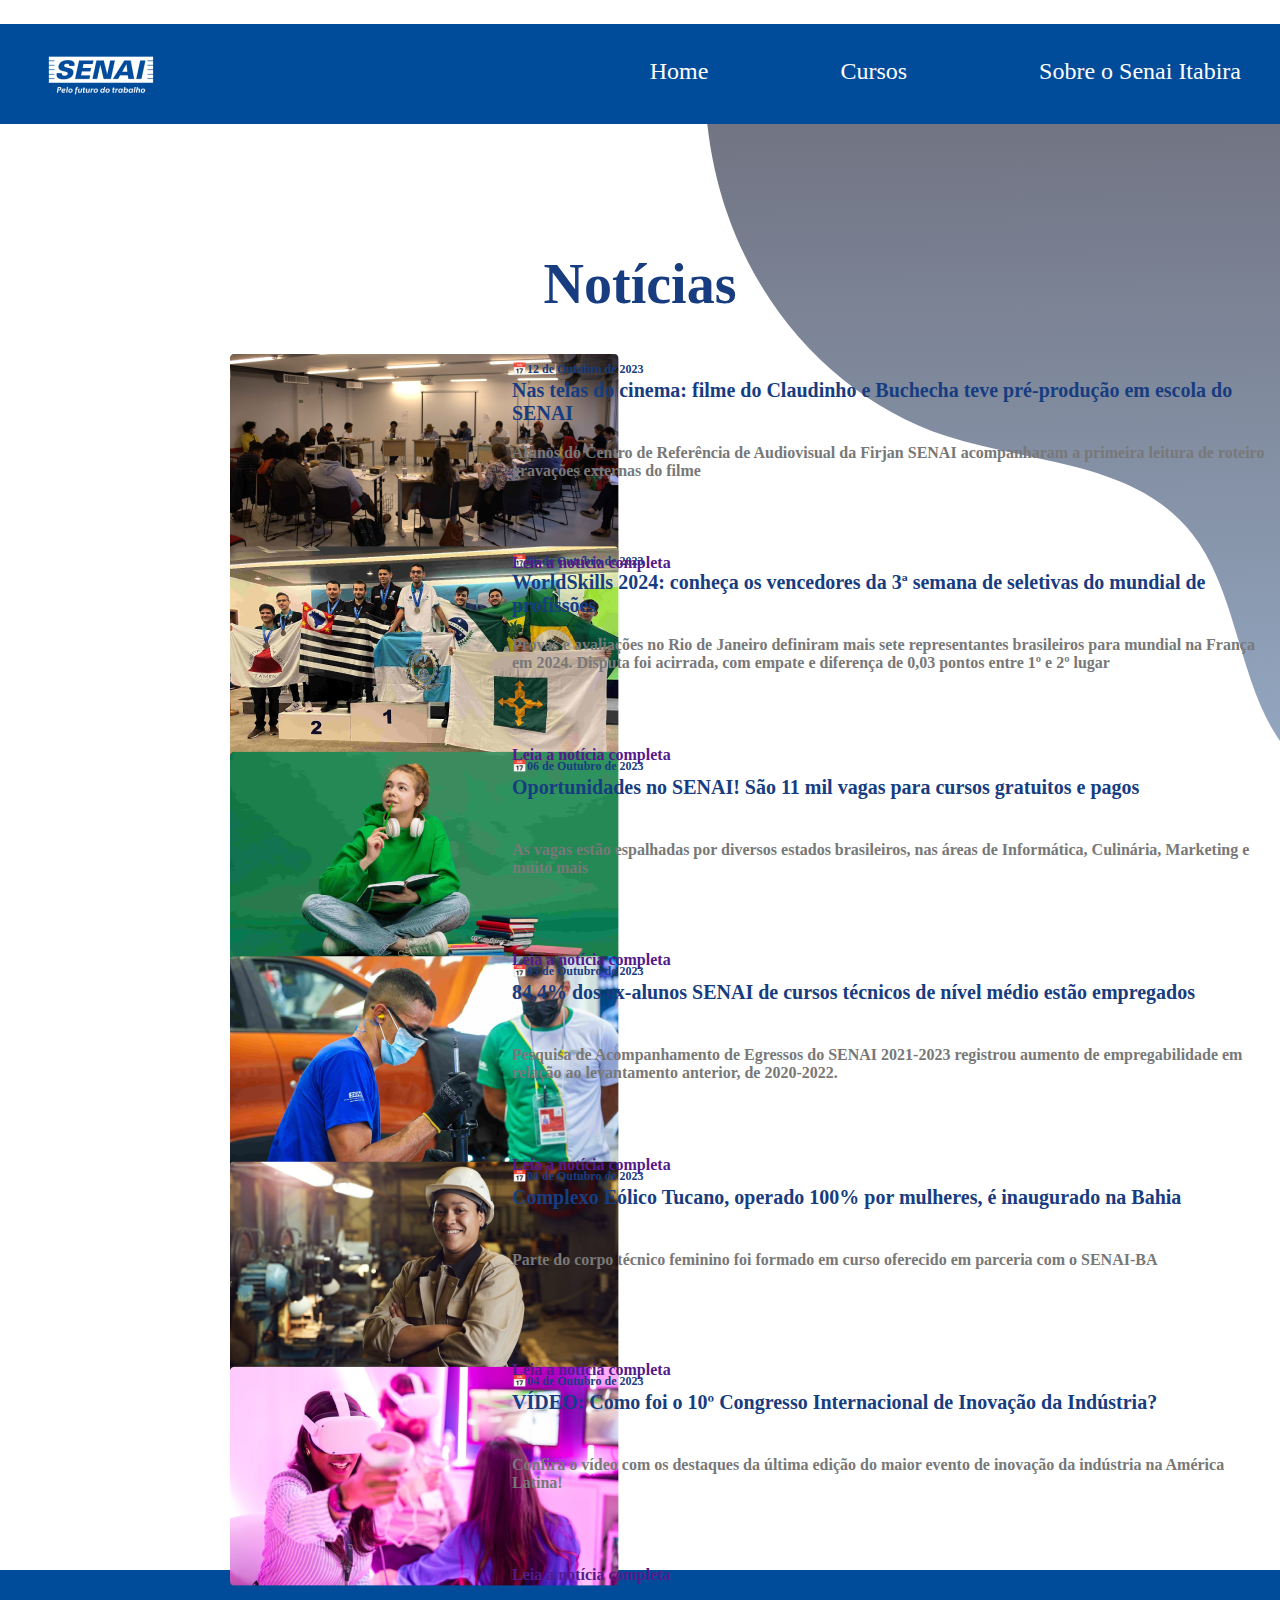
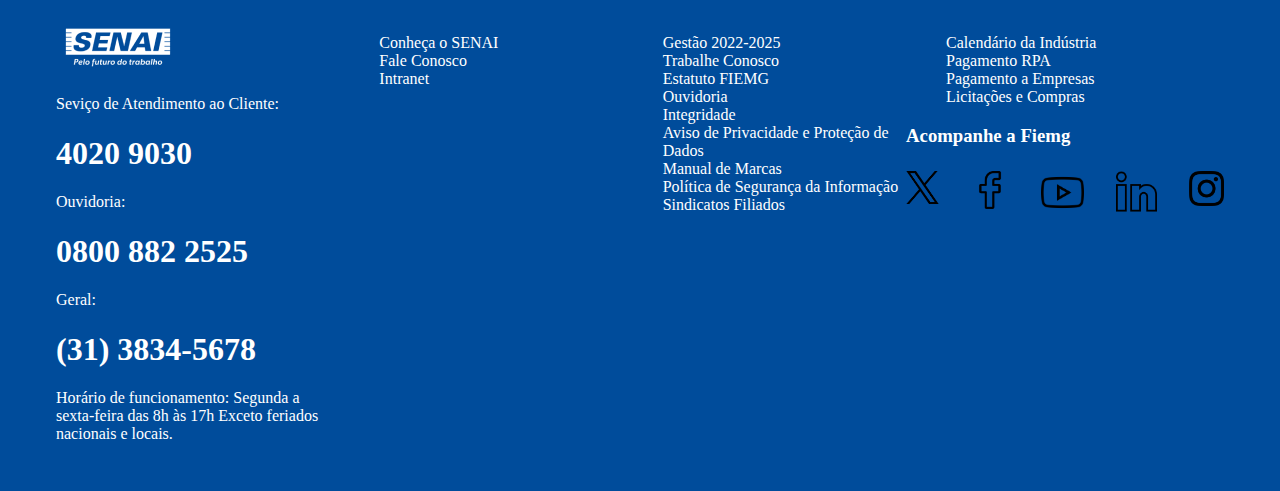
<file: noticia.html>
<!DOCTYPE html>
<html lang="pt-br" >
    <head>
    <meta charset="UTF-8">
    <title>Senai</title>
    <link rel="stylesheet" href="stylen.css">
  </head>
  <body>
    <header>
      <div class="Senai">
      <img src="image1.png" alt="">
    </div>
        <a href="" class="link">
        <ul class="lista">
            <li><a href="index.html" class="link">Home</a></li>
            <li><a href="Cursos.html" class="link">Cursos</a></li>
            <li>Sobre o Senai Itabira</li>
        </ul>
        </a>    
    </header>
    <div class="mx">
        <svg xmlns="http://www.w3.org/2000/svg" width="860" height="1074" viewBox="0 0 860 1074" fill="none">
            <path d="M48.108 -257.332C-4.5601 -149.155 -14.1067 -20.0762 22.5604 87.4488C59.2405 194.94 141.541 279.056 242.38 312.044C327.536 339.912 431.22 337.196 488.102 409.706C535.097 469.61 534.391 564.241 581.236 624.246C646.785 708.156 778.921 694.16 851.318 770.927C995.78 924.063 1026.14 1027.27 1256.12 1073.43L1678.58 269.854L48.108 -257.332Z" fill="url(#paint0_linear_49_231)"/>
            <defs>
              <linearGradient id="paint0_linear_49_231" x1="1433.07" y1="1262.49" x2="1407.31" y2="-674.413" gradientUnits="userSpaceOnUse">
                <stop stop-color="#B6DAFF"/>
                <stop offset="0.9999" stop-color="#4E4043"/>
                <stop offset="1" stop-color="#F57C83"/>
              </linearGradient>
            </defs>
          </svg>
    </div>
    <div class="nt">
        <h1>Notícias</h1>
    </div>

    <div class="nt1">
        <img src="rn.png" alt="">
        <h1>📅12 de Outubro de 2023</h1>
        <h2>Nas telas do cinema: filme do Claudinho e Buchecha teve pré-produção em escola do<br>
        SENAI</h2>
        <h3>Alunos do Centro de Referência de Audiovisual da Firjan SENAI acompanharam a primeira leitura de roteiro <br>
        gravações externas do filme</h3>
        <h4><a href="">Leia a notícia completa</a></h4>
    </div>

    <div class="nt2">
        <img src="rn2.png" alt="">
        <h1>📅06 de Outubro de 2023</h1>
        <h2>WorldSkills 2024: conheça os vencedores da 3ª semana de seletivas do mundial de
            profissões</h2>
        <h3>Provas e avaliações no Rio de Janeiro definiram mais sete representantes brasileiros para mundial na França<br>
            em 2024. Disputa foi acirrada, com empate e diferença de 0,03 pontos entre 1º e 2º lugar</h3>
        <h4><a href="">Leia a notícia completa</a></h4>
    </div>

    <div class="nt3">
        <img src="rn3.png" alt="">
        <h1>📅06 de Outubro de 2023</h1>
        <h2>Oportunidades no SENAI! São 11 mil vagas para cursos gratuitos e pagos</h2>
        <h3>As vagas estão espalhadas por diversos estados brasileiros, nas áreas de Informática, Culinária, Marketing e<br>
            muito mais</h3>
        <h4><a href="">Leia a notícia completa</a></h4>
    </div>

    <div class="nt4">
        <img src="rn4.png" alt="">
        <h1>📅05 de Outubro de 2023</h1>
        <h2>84,4% dos ex-alunos SENAI de cursos técnicos de nível médio estão empregados</h2>
        <h3>Pesquisa de Acompanhamento de Egressos do SENAI 2021-2023 registrou aumento de empregabilidade em<br>
            relação ao levantamento anterior, de 2020-2022.</h3>
        <h4><a href="">Leia a notícia completa</a></h4>
    </div>

    <div class="nt5">
        <img src="rn5.png" alt="">
        <h1>📅04 de Outubro de 2023</h1>
        <h2>Complexo Eólico Tucano, operado 100% por mulheres, é inaugurado na Bahia</h2>
        <h3>Parte do corpo técnico feminino foi formado em curso oferecido em parceria com o SENAI-BA</h3>
        <h4><a href="">Leia a notícia completa</a></h4>
    </div>

    <div class="nt6">
        <img src="rn6.png" alt="">
        <h1>📅04 de Outubro de 2023</h1>
        <h2>VÍDEO: Como foi o 10º Congresso Internacional de Inovação da Indústria?</h2>
        <h3>Confira o vídeo com os destaques da última edição do maior evento de inovação da indústria na América<br>
            Latina!</h3>
        <h4><a href="">Leia a notícia completa</a></h4>
    </div>
    <footer>
        <div id="footer_content">
            <div id="footer_contacts">
                <img src="image1.png">
                <p>Seviço de Atendimento ao Cliente:</p>
                <h1>4020 9030</h1>
                <p>Ouvidoria:</p>
                <h1>0800 882 2525</h1>
                <p>Geral:</p>
                <h1>(31) 3834-5678</h1>
                <p2>Horário de funcionamento:
                    Segunda a sexta-feira das 8h às 17h
                    Exceto feriados nacionais e locais.</p2>
            </div>
            <ul class="footer_list1">
                <li>
                    <a href="" class="footer_link">Conheça o SENAI</a>
                </li>
                <li>
                    <a href="" class="footer_link">Fale Conosco</a>
                </li>
                <li>
                    <a href="" class="footer_link">Intranet</a>
                </li>
            </ul>
            <ul class="footer_list2">
                <li>
                    <a href="" class="footer_link">Gestão 2022-2025</a>
                </li>
                <li>
                    <a href="" class="footer_link">Trabalhe Conosco</a>
                </li>
                <li>
                    <a href="" class="footer_link">Estatuto FIEMG</a>
                </li>
                <li>
                    <a href="" class="footer_link">Ouvidoria</a>
                </li>
                <li>
                    <a href="" class="footer_link">Integridade</a>
                </li>
                <li>
                    <a href="" class="footer_link">Aviso de Privacidade e Proteção de Dados</a>
                </li>
                <li>
                    <a href="" class="footer_link">Manual de Marcas</a>
                </li>
                <li>
                    <a href="" class="footer_link">Política de Segurança da Informação</a>
                </li>
                <li>
                    <a href="" class="footer_link">Sindicatos Filiados</a>
                </li>
            </ul>
        <div class="final">
            <ul class="footer_list3">
                <li>
                    <a href="" class="footer_link">Calendário da Indústria</a>
                </li>
                <li>
                    <a href="" class="footer_link">Pagamento RPA</a>
                </li>
                <li>
                    <a href="" class="footer_link">Pagamento a Empresas</a>
                </li>
                <li>
                    <a href="" class="footer_link">Licitações e Compras</a>
                </li>
            </ul>
            <h3>Acompanhe a Fiemg</h3>
          <div id="footer_social_media">
              <a href="#" class="footer-link" id="twitter">
                <img src="x.png" height="33px">
              </a>
              <a href="#" class="footer-link" id="facebook">
                  <img src="face.png" height="38px">
              </a>
              <a href="#" class="footer-link" id="youtube">
                  <img src="you.png" height="43">
              </a>
              <a href="#" class="footer-link" id="Linkedin">
                  <img src="ln.png" height="41">
              </a>
              <a href="#" class="footer-link" id="instagram">
                  <img src="instagram.png" height="35px">
              </a>
          </div>
        </div>
        </div>
    </footer>
    </body>
</html>
</file>
<file: style.css>
body{
    font-family: 'Asap';
    padding: 0;
    margin: 0;
}

.img6 {
    height: 813px;
    flex-shrink: 0;
    margin-right: 0px;
    opacity: 55%;
    position: absolute;
    background-color: rgba(0, 0, 0, 0.9);
    width: 1850px;
    background-color: #088d51;
}

header {
    background-color:#004C9B;
    color: white;
    height: 100px;
    flex-shrink: 0;
}

.link {
    text-decoration: none;
    color: white;
  }
.lista {
    list-style: none;
    display: flex;
    justify-content: flex-end;
    padding: 0;
    font-size: 24px;
    
}
  
.lista li {
    margin-left: 93px;
    margin-top: 34px;
    margin-right: 39px;
}

.Senai {
    margin-top: 22px;
    margin-left: 39px;
    position: absolute;
}

.Banner {
    color: #FFF;
    position: absolute;
}

.Banner .titulo {
    margin-top: 190px;
    margin-left: 168px;
    font-size: 56px;
    font-weight: 700;
    line-height: normal;
}

.Banner .titulo .txt {
    font-size: 20px;
    font-style: normal;
    font-weight: 400;
    line-height: normal;
}

.ms {
    margin-top: 177px;
    margin-left: 759px;
}

.fx {
    background-color: #004C9B;
    height: 251px;
    margin-top: 438px;
}

.bx1 {
    width: 382px;
    height: 271.6px;
    flex-shrink: 0;
    background: #0758AA;
    position: absolute;
    margin-top: 250px;
    margin-left: 363px;
    border-radius: 16px;
}

.bx1 img {
    margin-left: 47px;
    margin-top: 37px;
    position: absolute;
}

.bx1 .ttl {
    margin-top: 34px;
    margin-left: 88px;
    font-size: 32px;
    font-weight: 700;
}

.bx1 .txt2 {
    margin-left: 32px;
    margin-top: 21px;
    font-size: 16px;
    font-weight: 400;
    
}

.bx1 .Encu {
    display: flex;
    margin-top: 27px;
    margin-bottom: 48px;
    margin-left: 35px;
    margin-right: 35px;
    padding: 20px 70px 20px 60px;
    justify-content: center;
    align-items: center;
    flex-shrink: 0;
    border-radius: 8px;
    background: linear-gradient(270deg, #FFD9DB 0%, #EF526A 100%);
}

.Encu:hover {
    transition: 1.5s;
    background: white;
    color: #0758AA;
}

.hu {
    text-decoration: none;
    color: white;
}
.bx2 {
    width: 382px;
    height: 271.6px;
    flex-shrink: 0;
    background: #0758AA;
    position: absolute;
    margin-top: 250px;
    margin-left: 777px;
    border-radius: 16px;
    
}
.bx2 img {
    margin-left: 47px;
    margin-top: 37px;
    position: absolute;
}

.bx2 .ttl1 {
    margin-top: 34px;
    margin-left: 88px;
    font-size: 32px;
    font-weight: 700;
}

.bx2 .txt3 {
    margin-left: 32px;
    margin-top: 21px;
    font-size: 16px;
    font-weight: 400;
    
}

.bx2 .Encu2 {
    display: flex;
    margin-top: 27px;
    margin-bottom: 48px;
    margin-left: 35px;
    margin-right: 35px;
    padding: 20px 70px 20px 60px;
    justify-content: center;
    align-items: center;
    flex-shrink: 0;
    border-radius: 8px;
    background: linear-gradient(270deg, #81BCE7 0%, #7D46B4 100%);
}

.Encu2:hover {
    transition: 1.5s;
    background: white;
    color: #0758AA;
}

.hu2 {
    text-decoration: none;
    color: white;
}

.fx2 {
    height: 150px;
}

.pcd {
    color: #0758AA;
    font-size: 32px;
    font-style: normal;
    font-weight: 700;
    line-height: 24px; 
    text-align: center;
    margin-top: 63px;
}

.pde {
    color: #000;
    font-size: 16px;
    font-style: normal;
    font-weight: 500;
    line-height: 24px;
    text-align: center;
    margin-top: 20px;
}

.fp {
    height: 110px;
    background: #F4F4F4;
    display: flex;
}

.fg {
    height: 480px;
    background: #F4F4F4;
    display: flex;
}
.cnc {
    color: #3C60A7;
    font-size: 24px;
    font-weight: 600;
    margin-left: 160px;
}

.mec {
    display: flex;
    width: 220px;
    height: 405px;
    padding: 0px 119px;
    flex-direction: column;
    justify-content: center;
    align-items: center;
    flex-shrink: 0;
    border-radius: 20px;
    background: #50B0D8;
    margin-left: 150px;
}

.mec h2 {
    justify-content: center;
    color: #004C9B;
}

.ele {
    display: flex;
    width: 220px;
    height: 405px;
    padding: 0px 119px;
    flex-direction: column;
    justify-content: center;
    align-items: center;
    flex-shrink: 0;
    border-radius: 20px;
    background: #50B0D8;
    margin-left: 48px;
}

.ele h2 {
    justify-content: center;
    color: #004C9B;
}

.aut {
    display: flex;
    width: 220px;
    height: 405px;
    padding: 0px 119px;
    flex-direction: column;
    justify-content: center;
    align-items: center;
    flex-shrink: 0;
    border-radius: 20px;
    background: #50B0D8;
    margin-left: 60px;
}

.aut h2 {
    justify-content: center;
    color: #004C9B;
}

.profissionais {
    text-align: center;
    margin-bottom: 50px;
}

.profissionais img {
    border-radius: 30px;
}

footer{
    max-height: 100px;
    width: 100%;
    color: #ffffff;
    font-size: 13px;
    
}

#footer_content{
    margin-bottom: 1000px;
    background-color: #004C9B;
    display: grid;
    grid-template-columns: repeat(4,1fr);
    padding: 2rem 3.5rem;

    
}

#footer_content ul{
    list-style: none;
}

#footer_content a{
    color: #ffffff;
    text-decoration: none;
    
}

#footer_social_media{
    display: flex;
    margin-top: 10px;
    gap: 1.1rem;

}

#footer_social_media .footer-link i{
    font-size: 1rem;
}

.footer_list1 li{
    margin-bottom: 10px;
    
}

.footer_list2 li{
    margin-bottom: 10px;
}

.footer_list3 li{
    margin-bottom: 10px;
}

.final {
    display: flex;
    flex-direction: column;
    
}

.LoginInstrutor {

    margin-left: 900px;
     font-size: 24px;

  


}
</file>
<file: stylee.css>
/* Estilos gerais */
body {
    font-family: Arial, sans-serif;
    margin: 0;
    padding: 0;
    background-color: #f0f0f0;
}

header {
    background-color: #000000;
    color: white;
    text-align: center;
    padding: 10px 0;
}

h1 {
    margin: 0;
}

main {
    max-width: 800px;
    margin: 20px auto;
    padding: 20px;
    background-color: #fff;
    box-shadow: 0 0 10px rgba(0,0,0,0.1);
}

.turma {
    margin-bottom: 20px;
    padding: 15px;
    background-color: #f5f5f5;
    border-radius: 5px;
}

h2 {
    margin-top: 0;
    color: #333;
}

p {
    color: #666;
}

.btn {
    display: inline-block;
    padding: 8px 15px;
    background-color: #000000;
    color: white;
    text-decoration: none;
    border-radius: 3px;
    transition: background-color 0.3s;
}

.btn:hover {
    background-color: #000000;
}
</file>
<file: stylec.css>
body{
    font-family: 'Asap';
    padding: 0;
    margin: 0;
    background-color: #ffffff;
}

.Senai {
    margin-top: 22px;
    margin-left: 39px;
    position: absolute;
}

header {
    background-color:#004C9B;
    color: white;
    height: 100px;
    flex-shrink: 0;
    width: 1880px;
}

.pgn {
    position: absolute;
}
.link {
    text-decoration: none;
    color: white;
  }
.lista {
    list-style: none;
    display: flex;
    justify-content: flex-end;
    padding: 0;
    font-size: 24px;
    
}
  
.lista li {
    margin-left: 93px;
    margin-top: 34px;
    margin-right: 39px;
}

.v1 {
    margin-left: 1100px;
    position: absolute;
    z-index: 10;
}

.v2 {
    margin-left: 1270px;
    position: absolute;
    z-index: 11;
}

.v3 {
    margin-left: 1300px;
    position: absolute;
    z-index: 12;
}

.v4 {
    margin-left: 1370px;
    margin-top: 5px;
    position: absolute;
    z-index: 13;
}

.v5 {
    margin-left: 355px;
    margin-top: 650px;
    position: absolute;
    z-index: 14;
}

.v6 {
    margin-top: 740px;
    margin-left: 355px;
    position: absolute;
    z-index: 14;
}

.v7 {
    fill: #9A1111;
}

.txt h1 {
    display: flex;
    width: 598.34px;
    height: 125.59px;
    flex-direction: column;
    justify-content: center;
    color: #173D80;
    font-size: 56px;
    font-style: normal;
    font-weight: 700;
    line-height: 61.6px;
    margin-left: 170px;
    margin-top: 121px;
}

.txt h2 {
    display: flex;
    width: 775.961px;
    height: 23px;
    flex-direction: column;
    justify-content: center;
    color: #787878;
    font-size: 20px;
    font-style: normal;
    font-weight: 400;
    line-height: 30px;
    margin-left: 170px;
}

.qd {
    width: 655.36px;
    height: 222.19px;
    flex-shrink: 0;
    border-radius: 20px;
    background: #FFF;
    box-shadow: 0px 30px 40px 0px rgba(0, 0, 0, 0.05);
    margin-top: 100px;
    margin-left: 170px;
}
search-container {
    text-align: center;
}

#searchInput {
    padding: 10px;
    width: 400px;
    height: 40px;
    margin-left: 50px;
    margin-top: 70px;
    background-color: rgb(248, 247, 247);
    border: none;
    border-radius: 8px;
    font-size: 16px;
}

.search-icon {
    position: absolute;
    right: 10px;
    top: 50%;
    transform: translateY(-50%);
    cursor: pointer;
    font-size: 20px;
}

button {
    padding: 15px 31.655px 15px 32px;
    cursor: pointer;
    border-radius: 8px;
    color: white;
    background: linear-gradient(270deg, #00448B 0%, #000 100%);
    border: none;
}

button:active {
    transform: scale(0.9);
    background: linear-gradient(270deg, #a310c0 0%, #0400ff 100%);
    color: white;
}

#searchResults {
    margin: 20px;
}

.qd h1 {
    display: flex;
    width: 294.675px;
    height: 27px;
    flex-direction: column;
    justify-content: center;
    flex-shrink: 0;
    color: #173D80;
    font-size: 24px;
    font-style: normal;
    font-weight: 700;
    line-height: 31.2px;
    margin-left: 50px;
    margin-top: 20px;
    position: absolute;
}

#textoSenai {
    display: flex;
    width: 1200px;
    height: 1950px;
    padding: 18px 20px 20px 20px;
    flex-direction: column;
    align-items: flex-start;
    gap: 18px;
    border-radius: 20px;
    background: #FFF;
    box-shadow: 0px 0px 5px 0px rgba(0, 0, 0, 0.50);
    margin-top: 900px;
    margin-left: 300px;
    font-family: "Noto Sans";
    
}

#textoSenai h1 {
    color: #3C60A7;
    font-family: Inter;
    font-size: 31.875px;
    font-weight: 600;
    
}

#textoSenai h2 {
    font-size: 20px;
}

#textoSenai h3 {
    font-size: 16px;
}

#textoSenai h4 {
    position: absolute;
    margin-top: 23px;
    margin-left: 370px;
}

a {
    text-decoration: none;
    color: black;
}

footer{
    width: 100%;
    color: #ffffff;
    margin-top: 5%;
}

#footer_content{
    background-color: #000000;
    display: grid;
    grid-template-columns: repeat(4,1fr);
    padding: 3rem 3.5rem;
}

#footer_content ul{
    list-style: none;
}

#footer_content a{
    color: white;
    text-decoration: none;
    
}

#footer_social_media{
    display: flex;
    gap: 2rem;
    margin-top: 1.5rem;
}

#footer_social_media .footer-link i{
    font-size: 1.8rem;
}

.profissionais{
    color: #0758AA;
    font-size: 20px;
    font-style: normal;
    font-weight: 700;
    line-height: 24px;
    margin-left: 50px;
}

.profissionais img {
    margin-left: 200px;
    margin-bottom: 120px;
}
.LoginInstrutor {

    margin-left:80px;

}
</file>
<file: stylei.css>
body{
    font-family: 'Asap';
    padding: 0;
    margin: 0;
    background-color: #ffffff;
}

.Senai {
    margin-top: 10px;
    margin-left: 39px;
    position: absolute;
}

header {
    background-color:#004C9B;
    color: white;
    height: 100px;
    flex-shrink: 0;
}

.link {
    text-decoration: none;
    color: white;
  }
.lista {
    list-style: none;
    display: flex;
    justify-content: right;
    padding: 0;
    font-size: 24px;
    
}
  
.lista li {
    margin-left: 93px;
    margin-top: 34px;
    margin-right: 39px;
}

.matusa img {
    margin-left: 50%;
    margin-top: 12%;
}

.matusa h1 {
    margin-left: 48%;
    color: #A1A1A1;
    font-family: Poppins;
    font-size: 64px;
    font-style: normal;
    font-weight: 300;
}

.matusa h2 {
    color: #A1A1A1;
    font-family: Poppins;
    font-size: 32px;
    font-style: normal;
    font-weight: 300;
    line-height: normal;
    margin-left: 48%;
}

footer{
    max-height: 100px;
    width: 100%;
    color: #ffffff;
    font-size: 13px;
    margin-top: 10%;
    
}

#footer_content{
    margin-bottom: 1000px;
    background-color: #004C9B;
    display: grid;
    grid-template-columns: repeat(4,1fr);
    padding: 2rem 3.5rem;

    
}

#footer_content ul{
    list-style: none;
}

#footer_content a{
    color: #ffffff;
    text-decoration: none;
    
}

#footer_social_media{
    display: flex;
    margin-top: 10px;
    gap: 1.1rem;

}

#footer_social_media .footer-link i{
    font-size: 1rem;
}

.footer_list1 li{
    margin-bottom: 10px;
    
}

.footer_list2 li{
    margin-bottom: 10px;
}

.footer_list3 li{
    margin-bottom: 10px;
}

.final {
    display: flex;
    flex-direction: column;
    
}
</file>
<file: stylen.css>
body{
    font-family: 'Asap';
    padding: 0;
    margin: 0;
}

header {
    background-color:#004C9B;
    color: white;
    height: 100px;
    flex-shrink: 0;
}

.link {
    text-decoration: none;
    color: white;
}

a {
    text-decoration: none;
}
.lista {
    list-style: none;
    display: flex;
    justify-content: flex-end;
    padding: 0;
    font-size: 24px;
    
}
  
.lista li {
    margin-left: 93px;
    margin-top: 34px;
    margin-right: 39px;
}

.Senai {
    margin-top: 22px;
    margin-left: 39px;
    position: absolute;
}

.mx {
    position: absolute;
    margin-left: 55%;
    z-index: 1;
}

.nt h1 {
    text-align: center;
    margin-top: 10%;
    font-size: 56px;
    color: #173D80;
    font-weight: 700;
}

.nt1 img {
    position: absolute;
    margin-left: 18%;
}
.nt1 h1{
    font-size: 12px;
    color: #173D80;
    margin-left: 40%;
    position: absolute;
}
.nt1 h2 {
    position: absolute;
    margin-left: 40%;
    margin-top: 25px;
    font-size: 20px;
    z-index: 3;
    color: #173D80;
}

.nt1 h3 {
    position: absolute;
    margin-left: 40%;
    margin-top: 90px;
    font-size: 16px;
    z-index: 3;
    color: #787878;
}

.nt1 h4 {
    position: absolute;
    margin-left: 40%;
    margin-top: 200px;
    font-size: 16px;
    z-index: 3;
    color: #787878;
}
.nt2 {
    margin-top: 18%;
}
.nt2 img {
    position: absolute;
    margin-left: 18%;
}
.nt2 h1{
    font-size: 12px;
    color: #173D80;
    margin-left: 40%;
    position: absolute;
}
.nt2 h2 {
    position: absolute;
    margin-left: 40%;
    margin-top: 25px;
    font-size: 20px;
    z-index: 3;
    color: #173D80;
}

.nt2 h3 {
    position: absolute;
    margin-left: 40%;
    margin-top: 90px;
    font-size: 16px;
    z-index: 3;
    color: #787878;
}

.nt2 h4 {
    position: absolute;
    margin-left: 40%;
    margin-top: 200px;
    font-size: 16px;
    z-index: 3;
    color: #787878;
}

.nt3 {
    margin-top: 34%;
}
.nt3 img {
    position: absolute;
    margin-left: 18%;
}
.nt3 h1{
    font-size: 12px;
    color: #173D80;
    margin-left: 40%;
    position: absolute;
}
.nt3 h2 {
    position: absolute;
    margin-left: 40%;
    margin-top: 25px;
    font-size: 20px;
    z-index: 3;
    color: #173D80;
}

.nt3 h3 {
    position: absolute;
    margin-left: 40%;
    margin-top: 90px;
    font-size: 16px;
    z-index: 3;
    color: #787878;
}

.nt3 h4 {
    position: absolute;
    margin-left: 40%;
    margin-top: 200px;
    font-size: 16px;
    z-index: 3;
    color: #787878;
}

.nt4 {
    margin-top: 50%;
}
.nt4 img {
    position: absolute;
    margin-left: 18%;
}
.nt4 h1{
    font-size: 12px;
    color: #173D80;
    margin-left: 40%;
    position: absolute;
}
.nt4 h2 {
    position: absolute;
    margin-left: 40%;
    margin-top: 25px;
    font-size: 20px;
    z-index: 3;
    color: #173D80;
}

.nt4 h3 {
    position: absolute;
    margin-left: 40%;
    margin-top: 90px;
    font-size: 16px;
    z-index: 3;
    color: #787878;
}

.nt4 h4 {
    position: absolute;
    margin-left: 40%;
    margin-top: 200px;
    font-size: 16px;
    z-index: 3;
    color: #787878;
}

.nt5 {
    margin-top: 66%;
}
.nt5 img {
    position: absolute;
    margin-left: 18%;
}
.nt5 h1{
    font-size: 12px;
    color: #173D80;
    margin-left: 40%;
    position: absolute;
}
.nt5 h2 {
    position: absolute;
    margin-left: 40%;
    margin-top: 25px;
    font-size: 20px;
    z-index: 3;
    color: #173D80;
}

.nt5 h3 {
    position: absolute;
    margin-left: 40%;
    margin-top: 90px;
    font-size: 16px;
    z-index: 3;
    color: #787878;
}

.nt5 h4 {
    position: absolute;
    margin-left: 40%;
    margin-top: 200px;
    font-size: 16px;
    z-index: 3;
    color: #787878;
}

.nt6 {
    margin-top: 82%;
}
.nt6 img {
    position: absolute;
    margin-left: 18%;
}
.nt6 h1{
    font-size: 12px;
    color: #173D80;
    margin-left: 40%;
    position: absolute;
}
.nt6 h2 {
    position: absolute;
    margin-left: 40%;
    margin-top: 25px;
    font-size: 20px;
    z-index: 3;
    color: #173D80;
}

.nt6 h3 {
    position: absolute;
    margin-left: 40%;
    margin-top: 90px;
    font-size: 16px;
    z-index: 3;
    color: #787878;
}

.nt6 h4 {
    position: absolute;
    margin-left: 40%;
    margin-top: 200px;
    margin-bottom: 50%;
    font-size: 16px;
    z-index: 3;
    color: #787878;
}

footer{
    width: 100%;
    color: #ffffff;
    margin-top: 98%;
}

#footer_content{
    background-color: #004C9B;
    display: grid;
    grid-template-columns: repeat(4,1fr);
    padding: 3rem 3.5rem;
}

#footer_content ul{
    list-style: none;
}

#footer_content a{
    color: white;
    text-decoration: none;
    
}

#footer_social_media{
    display: flex;
    gap: 2rem;
    margin-top: 1.5rem;
}

#footer_social_media .footer-link i{
    font-size: 1.8rem;
}

.profissionais{
    color: #0758AA;
    font-size: 20px;
    font-style: normal;
    font-weight: 700;
    line-height: 24px;
    margin-left: 50px;
}

.profissionais img {
    margin-left: 200px;
    margin-bottom: 120px;
}
</file>
<file: styless.css>
/* Reset de estilos para garantir consistência */
* {
    margin: 0;
    padding: 0;
    box-sizing: border-box;
}

/* Estilos gerais da página */
body {
    font-family: Arial, sans-serif;
    background-color: #f0f0f0;
    padding: 20px;
}

header {
    background-color: #000000;
    color: white;
    text-align: center;
    padding: 10px 0;
    margin-bottom: 20px;
}

h1 {
    margin: 0;
}

main {
    max-width: 800px;
    margin: 0 auto;
    background-color: #fff;
    padding: 20px;
    border-radius: 5px;
    box-shadow: 0 0 10px rgba(0,0,0,0.1);
}

table {
    width: 100%;
    border-collapse: collapse;
    margin-top: 20px;
}

th, td {
    padding: 10px;
    text-align: left;
    border-bottom: 1px solid #ddd;
}

thead {
    background-color: #f2f2f2;
}

tbody tr:nth-child(even) {
    background-color: #f9f9f9;
}

tbody tr:hover {
    background-color: #f1f1f1;
}
</file>
